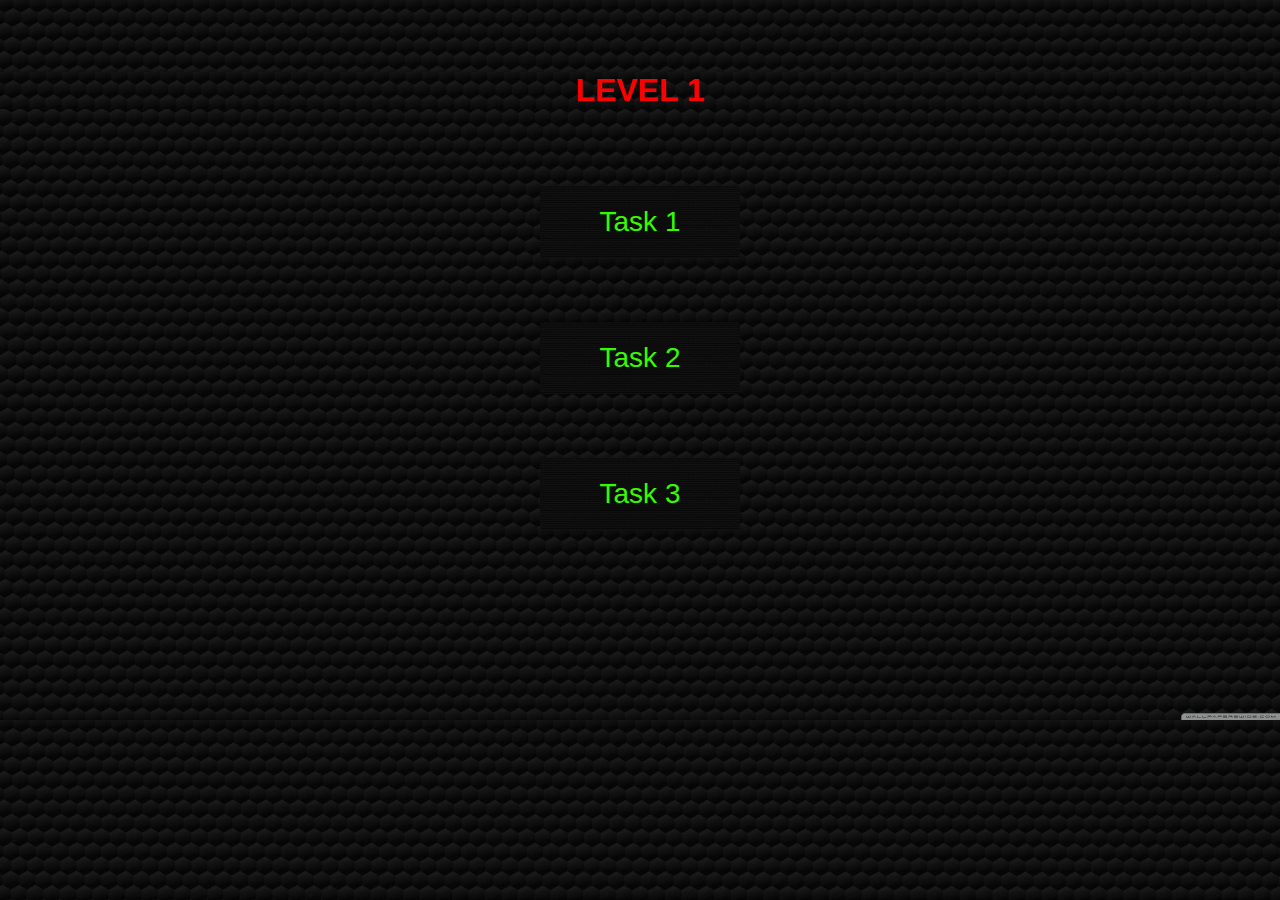
<file: index.html>
<!DOCTYPE html>
<html lang="en">
<head>
    <meta charset="UTF-8">
    <meta name="viewport" content="width=device-width, initial-scale=1.0">
    <title>Internship</title>
    <link rel="stylesheet" href="style.css">
    <link href="Favc.PNG" rel="icon">
</head>
<body>
    <div class="link">
        <br><br><br><br>
        <h1>LEVEL 1</h1>
        <br><br><br><br>
        <button class="button" style="vertical-align:middle"><span><a href="Level1/Task1/LandingPage/index.html">Task 1</a></span></button>
        <br><br><br><br>
        <button class="button" style="vertical-align:middle"><span><a href="Level1/Task2/Port-Folio/index.html">Task 2</a></span></button>
        <br><br><br><br>
        <button class="button" style="vertical-align:middle"><span><a href="Level1/Task3/Simple Calculator/index.html">Task 3</a></span></button>
    </div>
        
</body>
</html>
</file>
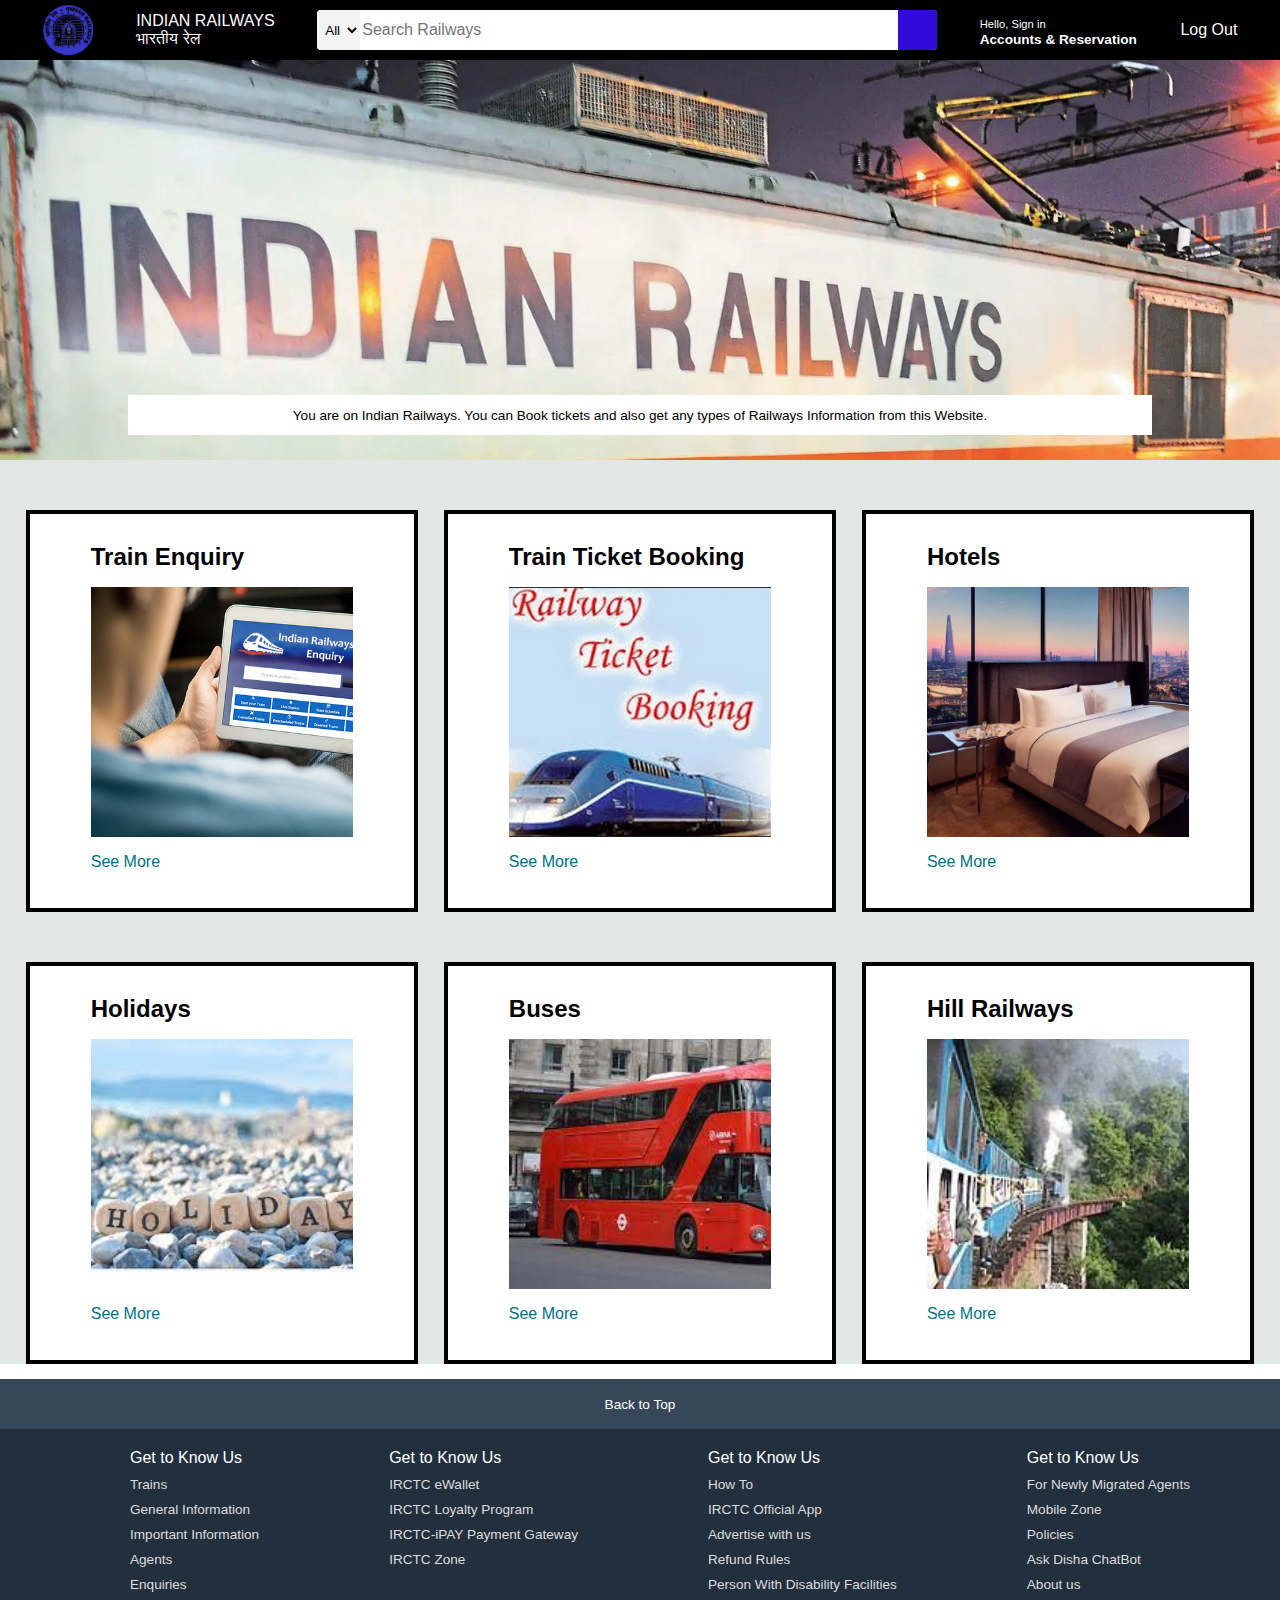
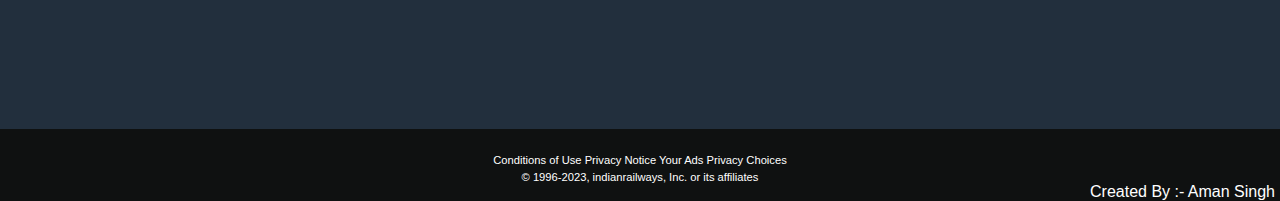
<file: Level1/Task1/LandingPage/index.html>
<!DOCTYPE html>
<html lang="en">
<head>
    <meta charset="UTF-8">
    <meta name="viewport" content="width=device-width, initial-scale=1.0">
    <title>Landing Page</title>
    <link rel="stylesheet" href="https://cdnjs.cloudflare.com/ajax/libs/font-awesome/6.4.2/css/all.min.css"
        integrity="sha512-z3gLpd7yknf1YoNbCzqRKc4qyor8gaKU1qmn+CShxbuBusANI9QpRohGBreCFkKxLhei6S9CQXFEbbKuqLg0DA=="
        crossorigin="anonymous" referrerpolicy="no-referrer" />
    <link rel="stylesheet" href="style.css">
    <link href="images/logo-removebg-preview.png" rel="icon">
</head>
<body>
    <header>
        <div class="navbar">
            <div class="nav-logo border">
                <div class="logo"></div>
            </div>
            <div class="nav-address border">
                <p class="add-first">INDIAN RAILWAYS</p>
                <p class="add-sec">भारतीय रेल</p>
            </div>
            <div class="nav-search">
                <select class="search-select">
                    <option>All</option>;
                </select>
                <input placeholder="Search Railways" class="search-input">
                <div class="search-icon">
                    <i class="fa-solid fa-magnifying-glass"></i>
                </div>
            </div>
            <div class="nav-singin border">
                <p><span>Hello, Sign in</span></p>
                <p class="nav-second">Accounts & Reservation</p>
            </div>
            <div class="nav-singin border">
                <i class="fa-solid fa-arrow-right-from-bracket"></i>
                Log Out
            </div>
        </div>
    </header>
    <div class="hero-section">
        <div class="hero-message">
            <p>You are on Indian Railways. You can Book tickets and also get any types of Railways Information from this Website.</p>
        </div>
    </div>

    <div class="banner"></div>
    <div class="link-section">
        <div class="box1 box">
            <div class="box-content">
                <h2>Train Enquiry</h2>
            <div class="box-img" style="background-image: url('images/Railway-Enquiry_600-1.jpg');"></div>
            <a href="https://enquiry.indianrail.gov.in/">See More</a>
            </div>
        </div>
        <div class="box2 box">
            <div class="box-content">
                <h2>Train Ticket Booking</h2>
            <div class="box-img" style="background-image: url('images/ticket.PNG');"></div>
            <a href="https://www.irctc.co.in/nget/train-search">See More</a>
            </div>
        </div>
        <div class="box3 box">
            <div class="box-content">
                <h2>Hotels</h2>
            <div class="box-img" style="background-image: url('images/hotels.jpg');"></div>
            <a href="https://www.hotels.irctc.co.in/">See More</a>
            </div>
        </div>
        <div class="box4 box">
            <div class="box-content">
                <h2>Holidays</h2>
            <div class="box-img" style="background-image: url('images/holidays.jpg');"></div>
            <a href="https://www.irctctourism.com/tourpacakage_search?searchKey=&tagType=&travelType=&category=">See More</a>
            </div>
        </div>
        <div class="box5 box">
            <div class="box-content">
                <h2>Buses</h2>
            <div class="box-img" style="background-image: url('images/bus.jpg');"></div>
            <a href="https://www.bus.irctc.co.in/home">See More</a>
            </div>
        </div>
        <div class="box5 box">
            <div class="box-content">
                <h2>Hill Railways</h2>
            <div class="box-img" style="background-image: url('images/hillrailways.jpg');"></div>
            <a href="https://www.irctctourism.com/gallery/">See More</a>
            </div>
        </div>
    </div>
    <footer>
        <div class="foot-panel1">
            Back to Top
        </div>
        <div class="foot-panel2">
            <ul>
                <p>Get to Know Us</p>
                <a>Trains</a>
                <a>General Information</a>
                <a>Important Information</a>
                <a>Agents</a>
                <a>Enquiries</a>
            </ul>
            <ul>
                <p>Get to Know Us</p>
                <a>IRCTC eWallet</a>
                <a>IRCTC Loyalty Program</a>
                <a>IRCTC-iPAY Payment Gateway</a>
                <a>IRCTC Zone</a>
            </ul>
            <ul>
                <p>Get to Know Us</p>
                <a>How To</a>
                <a>IRCTC Official App</a>
                <a>Advertise with us</a>
                <a>Refund Rules</a>
                <a>Person With Disability Facilities</a>
            </ul>
            <ul>
                <p>Get to Know Us</p>
                <a>For Newly Migrated Agents</a>
                <a>Mobile Zone</a>
                <a>Policies</a>
                <a>Ask Disha ChatBot</a>
                <a>About us</a>
            </ul>
        </div>

        <div class="foot-panel4">
            <div class="pages">
                <a>Conditions of Use</a>
                <a>Privacy Notice</a>
                <a>Your Ads Privacy Choices</a>
            </div>
            <div class="copyright">
                © 1996-2023, indianrailways, Inc. or its affiliates
            </div>
            <div class="created-by">
                Created By :- Aman Singh
            </div>
        </div>
    </footer>
</body>
</html>
</file>
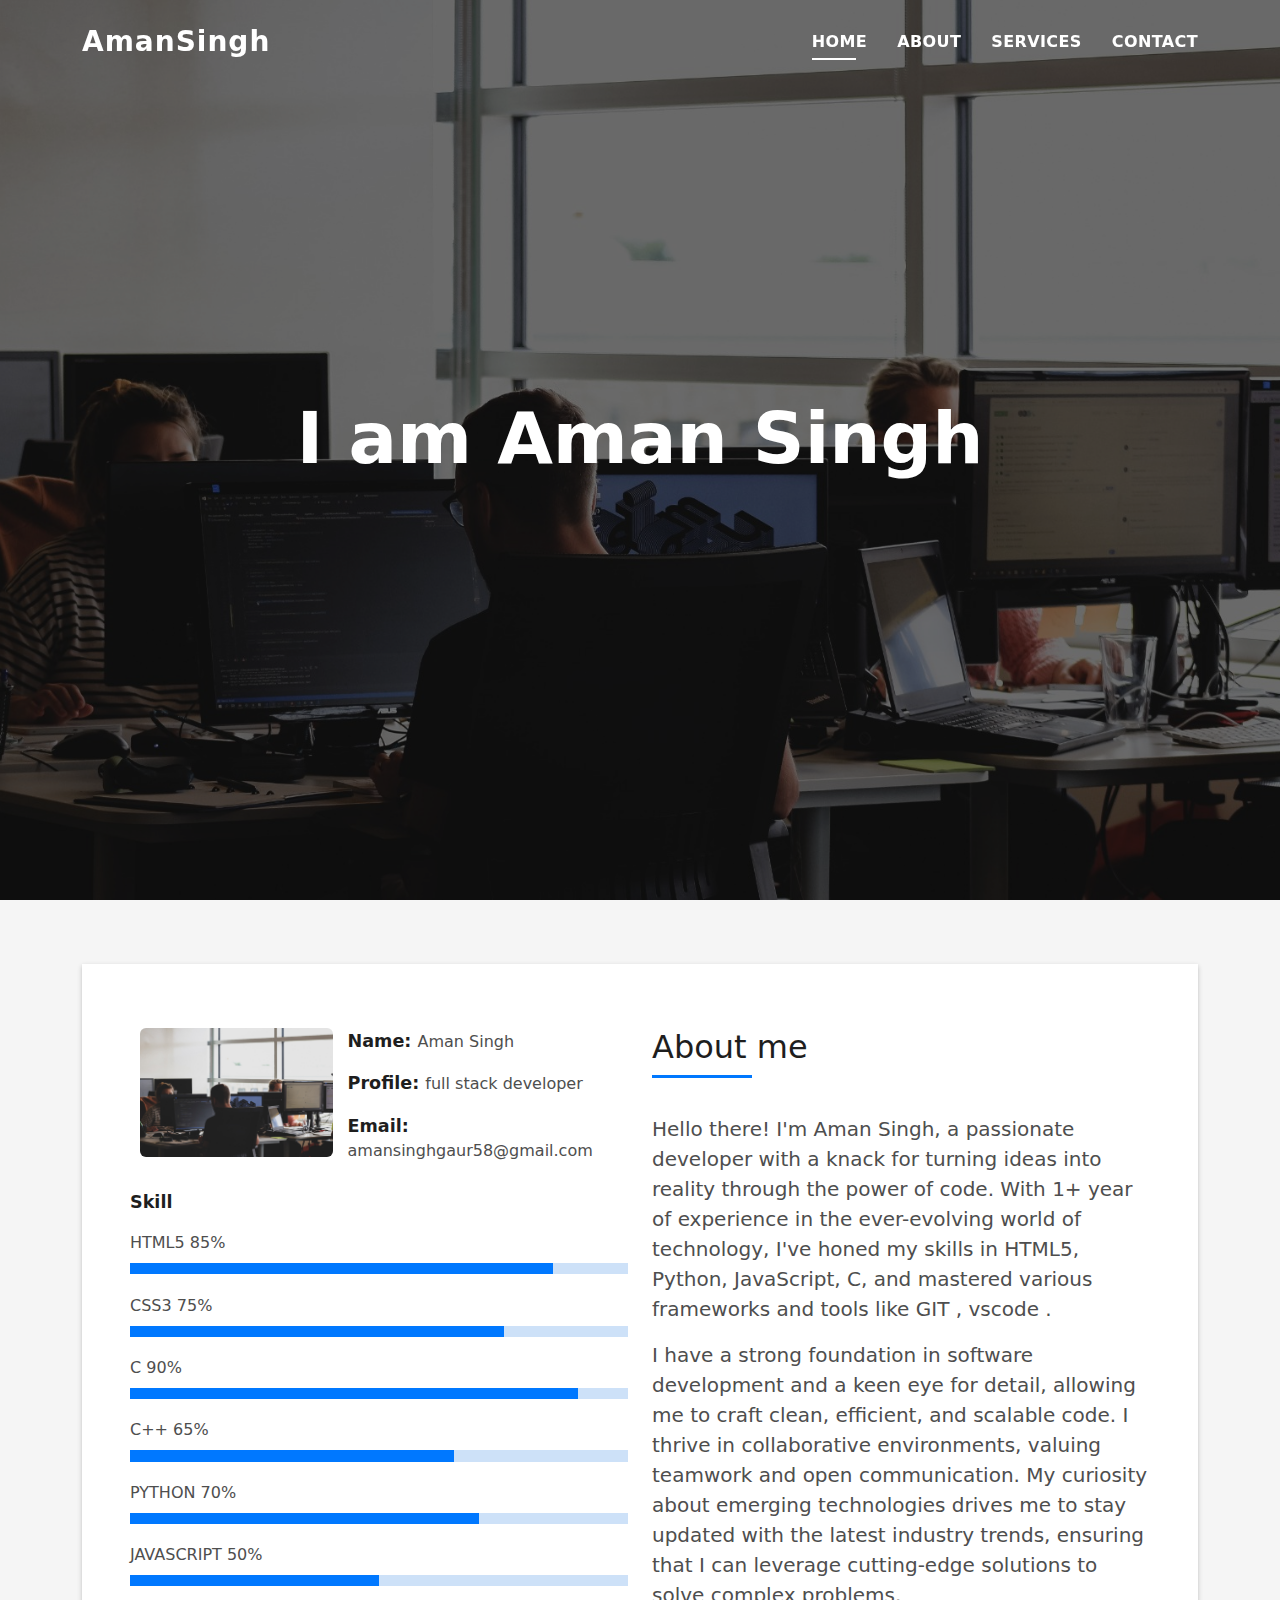
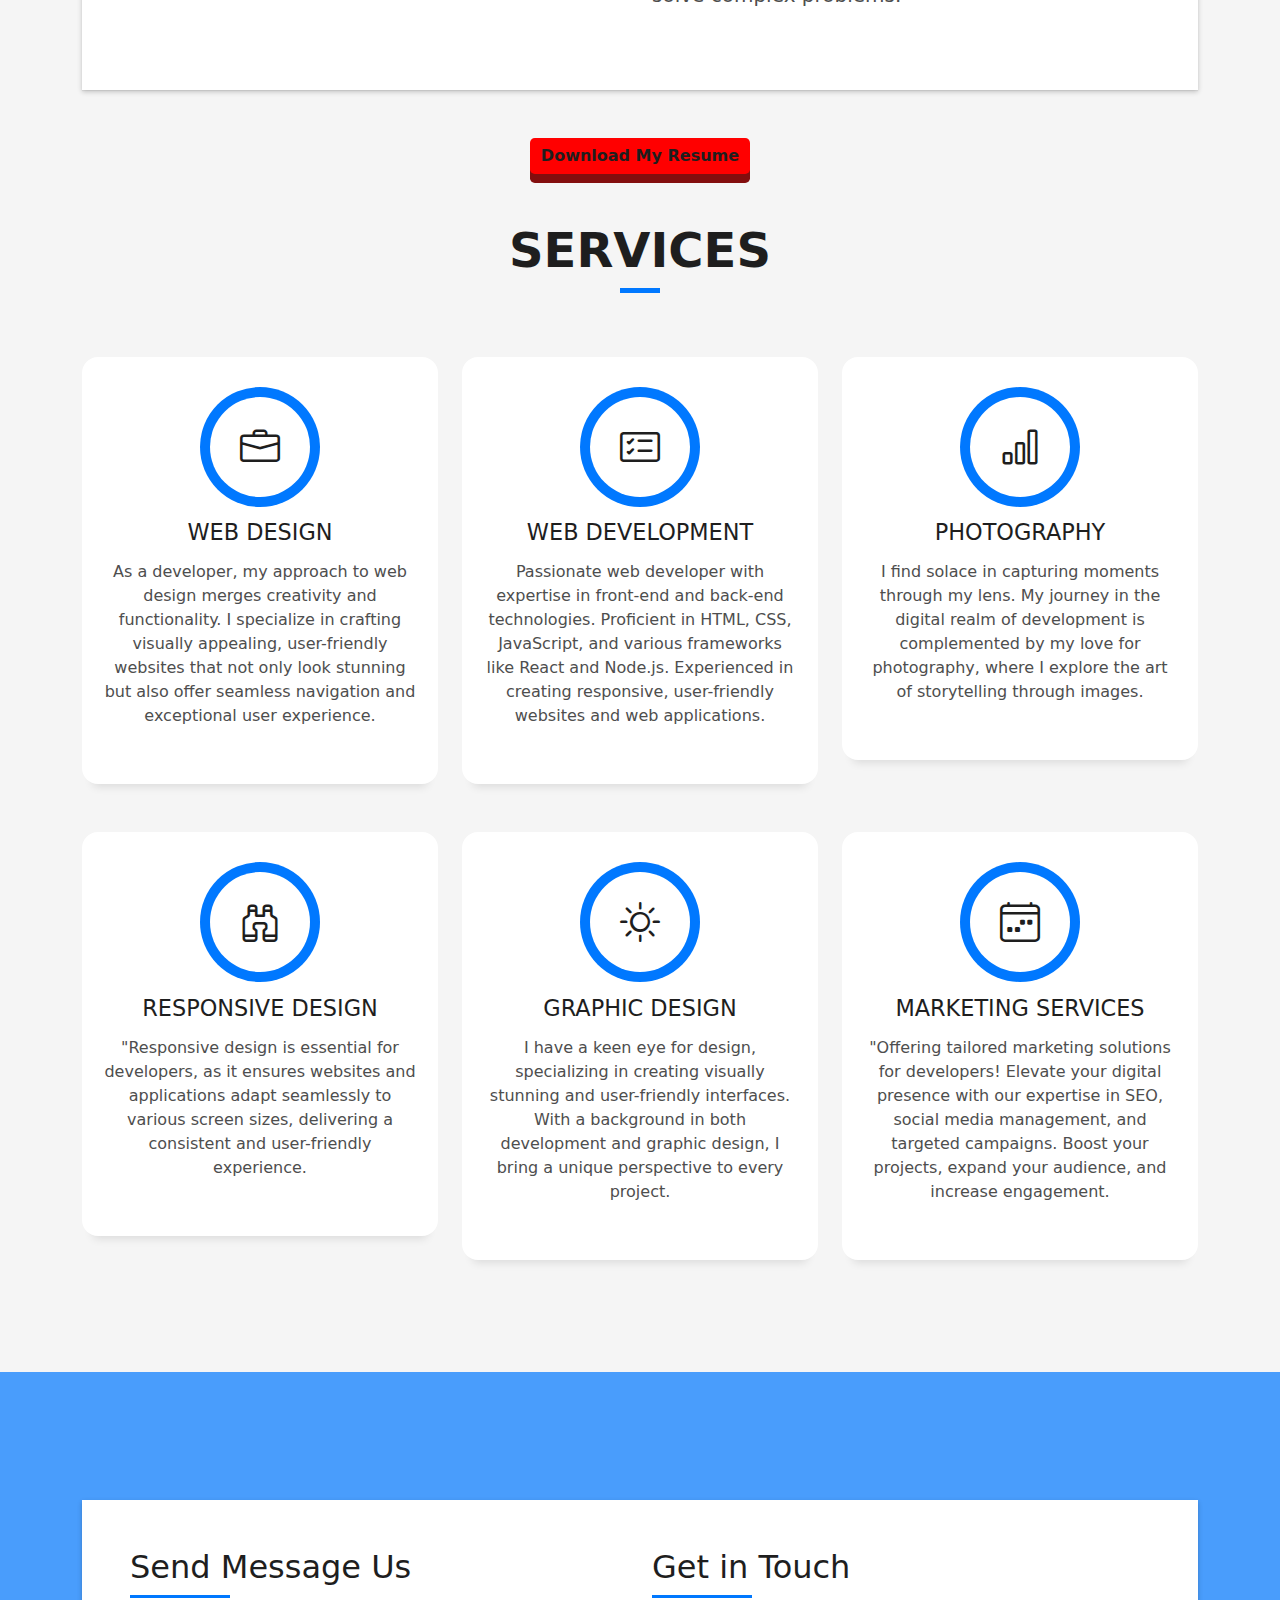
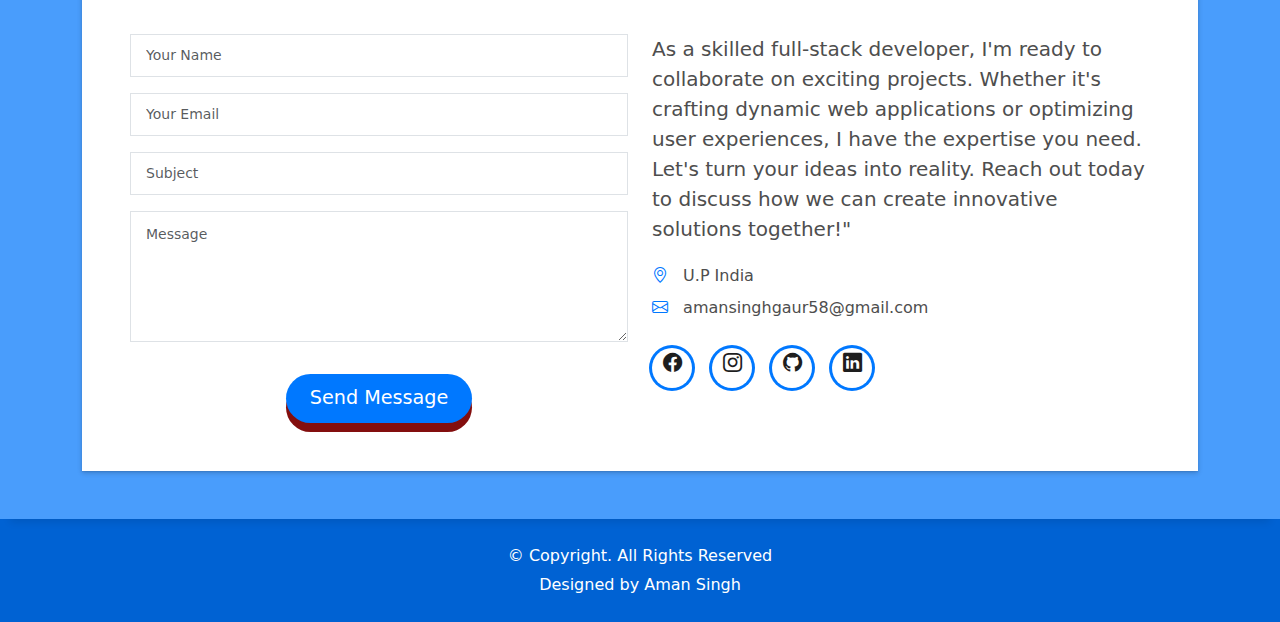
<file: Level1/Task2/Port-Folio/index.html>
<!DOCTYPE html>
<html lang="en">

<head>
  <meta charset="utf-8">
  <meta content="width=device-width, initial-scale=1.0" name="viewport">

  <title>Aman Singh</title>
  <meta content="" name="description">
  <meta content="" name="keywords">

  <!-- Favicons -->
  <link href="assets/img/Favc.PNG" rel="icon">
  <link href="assets/img/Favc.PNG" rel="apple-touch-icon">

  <!-- Vendor CSS Files -->
  <link href="assets/vendor/bootstrap/css/bootstrap.min.css" rel="stylesheet">
  <link href="assets/vendor/bootstrap-icons/bootstrap-icons.css" rel="stylesheet">
  <link href="assets/vendor/glightbox/css/glightbox.min.css" rel="stylesheet">
  <link href="assets/vendor/swiper/swiper-bundle.min.css" rel="stylesheet">
  <link rel="stylesheet" href="https://cdnjs.cloudflare.com/ajax/libs/font-awesome/6.4.2/css/all.min.css"
    integrity="sha512-z3gLpd7yknf1YoNbCzqRKc4qyor8gaKU1qmn+CShxbuBusANI9QpRohGBreCFkKxLhei6S9CQXFEbbKuqLg0DA=="
    crossorigin="anonymous" referrerpolicy="no-referrer" />

  <!-- Template Main CSS File -->
  <link href="assets/css/style.css" rel="stylesheet">
</head>

<body>

  <!-- ======= Header ======= -->
  <header id="header" class="fixed-top">
    <div class="container d-flex align-items-center justify-content-between">

      <h1 class="logo"><a href="index.html">AmanSingh</a></h1>

      <nav id="navbar" class="navbar">
        <ul>
          <li><a class="nav-link scrollto active" href="#hero">Home</a></li>
          <li><a class="nav-link scrollto" href="#about">About</a></li>
          <li><a class="nav-link scrollto" href="#services">Services</a></li>
          <li><a class="nav-link scrollto" href="#contact">Contact</a></li>
        </ul>
        <i class="bi bi-list mobile-nav-toggle"></i>
      </nav><!-- .navbar -->

    </div>
  </header><!-- End Header -->

  <!-- ======= Hero Section ======= -->
  <div id="hero" class="hero route bg-image"
    style="background-image: url(assets/img/WhatsApp\ Image\ 2023-10-23\ at\ 9.20.55\ PM.jpeg)">
    <div class="overlay-itro"></div>
    <div class="hero-content display-table">
      <div class="table-cell">
        <div class="container">
          <!--<p class="display-6 color-d">Hello, world!</p>-->
          <h1 class="hero-title mb-4">I am Aman Singh</h1>
        </div>
      </div>
    </div>
  </div><!-- End Hero Section -->

  <main id="main">

    <!-- ======= About Section ======= -->
    <section id="about" class="about-mf sect-pt4 route">
      <div class="container">
        <div class="row">
          <div class="col-sm-12">
            <div class="box-shadow-full">
              <div class="row">
                <div class="col-md-6">
                  <div class="row">
                    <div class="col-sm-6 col-md-5">
                      <div class="about-img">
                        <img src="assets/img/WhatsApp Image 2023-10-23 at 9.20.55 PM.jpeg"
                          class="img-fluid rounded b-shadow-a" alt="">
                      </div>
                    </div>
                    <div class="col-sm-6 col-md-7">
                      <div class="about-info">
                        <p><span class="title-s">Name: </span> <span>Aman Singh</span></p>
                        <p><span class="title-s">Profile: </span> <span>full stack developer</span></p>
                        <p><span class="title-s">Email: </span> <span>amansinghgaur58@gmail.com</span></p>
                      </div>
                    </div>
                  </div>
                  <div class="skill-mf">
                    <p class="title-s">Skill</p>
                    <span>HTML5</span> <span class="pull-right">85%</span>
                    <div class="progress">
                      <div class="progress-bar" role="progressbar" style="width: 85%;" aria-valuenow="85"
                        aria-valuemin="0" aria-valuemax="100"></div>
                    </div>
                    <span>CSS3</span> <span class="pull-right">75%</span>
                    <div class="progress">
                      <div class="progress-bar" role="progressbar" style="width: 75%" aria-valuenow="75"
                        aria-valuemin="0" aria-valuemax="100"></div>
                    </div>
                    <span>C</span> <span class="pull-right">90%</span>
                    <div class="progress">
                      <div class="progress-bar" role="progressbar" style="width: 90%" aria-valuenow="90"
                        aria-valuemin="0" aria-valuemax="100"></div>
                    </div>
                    <span>C++</span> <span class="pull-right">65%</span>
                    <div class="progress">
                      <div class="progress-bar" role="progressbar" style="width: 65%" aria-valuenow="65"
                        aria-valuemin="0" aria-valuemax="100"></div>
                    </div>
                    <span>PYTHON</span> <span class="pull-right">70%</span>
                    <div class="progress">
                      <div class="progress-bar" role="progressbar" style="width: 70%" aria-valuenow="70"
                        aria-valuemin="0" aria-valuemax="100"></div>
                    </div>
                    <span>JAVASCRIPT</span> <span class="pull-right">50%</span>
                    <div class="progress">
                      <div class="progress-bar" role="progressbar" style="width: 50%" aria-valuenow="50"
                        aria-valuemin="0" aria-valuemax="100"></div>
                    </div>
                  </div>
                </div>
                <div class="col-md-6">
                  <div class="about-me pt-4 pt-md-0">
                    <div class="title-box-2">
                      <h5 class="title-left">
                        About me
                      </h5>
                    </div>
                    <p class="lead">
                      Hello there! I'm Aman Singh, a passionate developer with a knack for turning ideas into reality
                      through the power of code. With 1+ year of experience in the ever-evolving world of technology,
                      I've honed my skills in HTML5, Python, JavaScript, C, and mastered various frameworks and tools
                      like GIT , vscode .
                    </p>
                    <p class="lead">
                      I have a strong foundation in software development and a keen eye for detail, allowing me to craft
                      clean, efficient, and scalable code. I thrive in collaborative environments, valuing teamwork and
                      open communication. My curiosity about emerging technologies drives me to stay updated with the
                      latest industry trends, ensuring that I can leverage cutting-edge solutions to solve complex
                      problems.
                    </p>
                  </div>
                </div>
              </div>
            </div>
          </div>
        </div>
        <center><button class="button"><i class="fa-solid fa-file-pdf fa-bounce"></i><a
              href="assets/img/Aman's Resume.pdf" download><strong> Download My Resume</strong></a></button>
        </center>
      </div>
    </section><!-- End About Section -->

    <!-- ======= Services Section ======= -->
    <section id="services" class="services-mf pt-5 route">
      <div class="container">
        <div class="row">
          <div class="col-sm-12">
            <div class="title-box text-center">
              <h3 class="title-a">
                Services
              </h3>
              <div class="line-mf"></div>
            </div>
          </div>
        </div>
        <div class="row">
          <div class="col-md-4">
            <div class="service-box">
              <div class="service-ico">
                <span class="ico-circle"><i class="bi bi-briefcase"></i></span>
              </div>
              <div class="service-content">
                <h2 class="s-title">Web Design</h2>
                <p class="s-description text-center">
                  As a developer, my approach to web design merges creativity and functionality. I specialize in
                  crafting visually appealing, user-friendly websites that not only look stunning but also offer
                  seamless navigation and exceptional user experience.
                </p>
              </div>
            </div>
          </div>
          <div class="col-md-4">
            <div class="service-box">
              <div class="service-ico">
                <span class="ico-circle"><i class="bi bi-card-checklist"></i></span>
              </div>
              <div class="service-content">
                <h2 class="s-title">Web Development</h2>
                <p class="s-description text-center">
                  Passionate web developer with expertise in front-end and back-end technologies. Proficient in HTML,
                  CSS, JavaScript, and various frameworks like React and Node.js. Experienced in creating responsive,
                  user-friendly websites and web applications.
                </p>
              </div>
            </div>
          </div>
          <div class="col-md-4">
            <div class="service-box">
              <div class="service-ico">
                <span class="ico-circle"><i class="bi bi-bar-chart"></i></span>
              </div>
              <div class="service-content">
                <h2 class="s-title">Photography</h2>
                <p class="s-description text-center">
                  I find solace in capturing moments through my lens. My journey in the digital realm of development is
                  complemented by my love for photography, where I explore the art of storytelling through images.
                </p>
              </div>
            </div>
          </div>
          <div class="col-md-4">
            <div class="service-box">
              <div class="service-ico">
                <span class="ico-circle"><i class="bi bi-binoculars"></i></span>
              </div>
              <div class="service-content">
                <h2 class="s-title">Responsive Design</h2>
                <p class="s-description text-center">
                  "Responsive design is essential for developers, as it ensures websites and applications adapt
                  seamlessly to various screen sizes, delivering a consistent and user-friendly experience.
                </p>
              </div>
            </div>
          </div>
          <div class="col-md-4">
            <div class="service-box">
              <div class="service-ico">
                <span class="ico-circle"><i class="bi bi-brightness-high"></i></span>
              </div>
              <div class="service-content">
                <h2 class="s-title">Graphic Design</h2>
                <p class="s-description text-center">
                  I have a keen eye for design, specializing in creating visually stunning and user-friendly interfaces.
                  With a background in both development and graphic design, I bring a unique perspective to every
                  project.
                </p>
              </div>
            </div>
          </div>
          <div class="col-md-4">
            <div class="service-box">
              <div class="service-ico">
                <span class="ico-circle"><i class="bi bi-calendar4-week"></i></span>
              </div>
              <div class="service-content">
                <h2 class="s-title">Marketing Services</h2>
                <p class="s-description text-center">
                  "Offering tailored marketing solutions for developers! Elevate your digital presence with our
                  expertise in SEO, social media management, and targeted campaigns. Boost your projects, expand your
                  audience, and increase engagement.
                </p>
              </div>
            </div>
          </div>
        </div>
      </div>
    </section><!-- End Services Section -->

    <!-- ======= Contact Section ======= -->
    <section id="contact" class="paralax-mf footer-paralax bg-image sect-mt4 route"
      style="background-image: url(assets/img/overlay-bg.jpg)">
      <div class="overlay-mf"></div>
      <div class="container">
        <div class="row">
          <div class="col-sm-12">
            <div class="contact-mf">
              <div id="contact" class="box-shadow-full">
                <div class="row">
                  <div class="col-md-6">
                    <div class="title-box-2">
                      <h5 class="title-left">
                        Send Message Us
                      </h5>
                    </div>
                    <div>
                      <form action="forms/contact.php" method="post" role="form" class="php-email-form">
                        <div class="row">
                          <div class="col-md-12 mb-3">
                            <div class="form-group">
                              <input type="text" name="name" class="form-control" id="name" placeholder="Your Name"
                                required>
                            </div>
                          </div>
                          <div class="col-md-12 mb-3">
                            <div class="form-group">
                              <input type="email" class="form-control" name="email" id="email" placeholder="Your Email"
                                required>
                            </div>
                          </div>
                          <div class="col-md-12 mb-3">
                            <div class="form-group">
                              <input type="text" class="form-control" name="subject" id="subject" placeholder="Subject"
                                required>
                            </div>
                          </div>
                          <div class="col-md-12">
                            <div class="form-group">
                              <textarea class="form-control" name="message" rows="5" placeholder="Message"
                                required></textarea>
                            </div>
                          </div>
                          <div class="col-md-12 text-center my-3">
                            <div class="loading">Loading</div>
                            <div class="error-message"></div>
                            <div class="sent-message">Your message has been sent. Thank you!</div>
                          </div>
                          <div class="col-md-12 text-center">
                            <button type="submit" class="button button-a button-big button-rouded">Send Message</button>
                          </div>
                        </div>
                      </form>
                    </div>
                  </div>
                  <div class="col-md-6">
                    <div class="title-box-2 pt-4 pt-md-0">
                      <h5 class="title-left">
                        Get in Touch
                      </h5>
                    </div>
                    <div class="more-info">
                      <p class="lead">
                        As a skilled full-stack developer, I'm ready to collaborate on exciting projects. Whether it's
                        crafting dynamic web applications or optimizing user experiences, I have the expertise you need.
                        Let's turn your ideas into reality. Reach out today to discuss how we can create innovative
                        solutions together!"
                      </p>
                      <ul class="list-ico">
                        <li><span class="bi bi-geo-alt"></span> U.P India</li>
                        <li><span class="bi bi-envelope"></span> amansinghgaur58@gmail.com</li>
                      </ul>
                    </div>
                    <div class="socials">
                      <ul>
                        <li><a href="https://www.facebook.com/profile.php?id=100060660971051&mibextid=ZbWKwL"><span
                              class="ico-circle"><i class="bi bi-facebook"></i></span></a></li>
                        <li><a href="https://instagram.com/amansingh34_?igshid=YTQwZjQ0NmI0OA=="><span
                              class="ico-circle"><i class="bi bi-instagram"></i></span></a></li>
                        <li><a href="https://github.com/Aman5680"><span class="ico-circle"><i
                                class="bi bi-github"></i></span></a></li>
                        <li><a href="https://www.linkedin.com/in/aman-singh-82672726b"><span class="ico-circle"><i
                                class="bi bi-linkedin"></i></span></a></li>
                      </ul>
                    </div>
                  </div>
                </div>
              </div>
            </div>
          </div>
        </div>
      </div>
    </section><!-- End Contact Section -->

  </main><!-- End #main -->

  <!-- ======= Footer ======= -->
  <footer>
    <div class="container">
      <div class="row">
        <div class="col-sm-12">
          <div class="copyright-box">
            <p class="copyright">&copy; Copyright. All Rights Reserved</p>
            <div class="credits">
              Designed by <a href="https://bootstrapmade.com/">Aman Singh</a>
            </div>
          </div>
        </div>
      </div>
    </div>
  </footer><!-- End  Footer -->

  <div id="preloader"></div>
  <a href="#" class="back-to-top d-flex align-items-center justify-content-center"><i
      class="bi bi-arrow-up-short"></i></a>

  <!-- Vendor JS Files -->
  <script src="assets/vendor/purecounter/purecounter_vanilla.js"></script>
  <script src="assets/vendor/bootstrap/js/bootstrap.bundle.min.js"></script>
  <script src="assets/vendor/glightbox/js/glightbox.min.js"></script>
  <script src="assets/vendor/swiper/swiper-bundle.min.js"></script>
  <script src="assets/vendor/typed.js/typed.umd.js"></script>
  <script src="assets/vendor/php-email-form/validate.js"></script>

  <!-- Template Main JS File -->
  <script src="assets/js/main.js"></script>

</body>

</html>
</file>
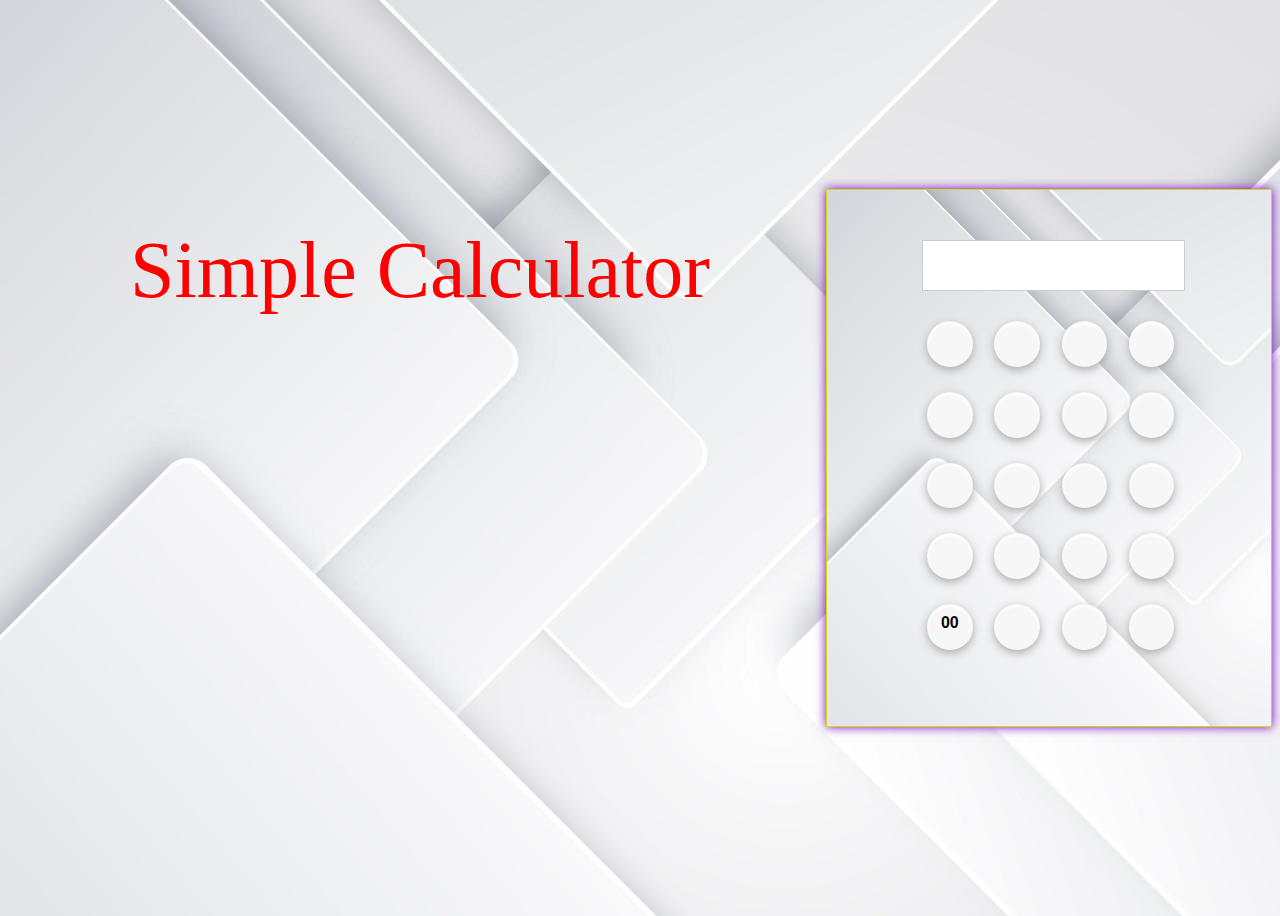
<file: Level1/Task3/Simple Calculator/index.html>
<!DOCTYPE html>
<html lang="en">
<head>
    <meta charset="UTF-8">
    <meta name="viewport" content="width=device-width, initial-scale=1.0">
    <title>Simple Calculator</title>
    <link rel="stylesheet" href="styles.css">
    <link rel="stylesheet" href="https://cdnjs.cloudflare.com/ajax/libs/font-awesome/6.4.2/css/all.min.css" integrity="sha512-z3gLpd7yknf1YoNbCzqRKc4qyor8gaKU1qmn+CShxbuBusANI9QpRohGBreCFkKxLhei6S9CQXFEbbKuqLg0DA==" crossorigin="anonymous" referrerpolicy="no-referrer" />
    <link rel="shortcut icon" href="images/favicon2.png">
</head>
<body>
    <div class="centered">
        &nbsp;&nbsp;&nbsp;&nbsp;&nbsp;&nbsp;&nbsp;&nbsp;&nbsp;
        Simple Calculator
        <i class="fa-regular fa-hand-point-right fa-beat"></i>
    </div>
    <div class="calculator">
        <input type="text" id="display" readonly>
        <ul class="nav">
            <a href="#" onclick="appendCharacter('1')">
                <i class="fa-solid fa-1"></i>
            </a>
            <a href="#"onclick="appendCharacter('2')">
               <i class="fa-solid fa-2"></i>
            </a>
            <a href="#"onclick="appendCharacter('3')">
                <i class="fa-solid fa-3"></i>
            </a>
            <a href="#"onclick="deleteRightmost()">
                <i class="fa-solid fa-arrow-left"></i>
            </a>
            <a href="#" onclick="appendCharacter('4')">
                <i class="fa-solid fa-4"></i>
            </a>
            <a href="#"onclick="appendCharacter('5')">
               <i class="fa-solid fa-5"></i>
            </a>
            <a href="#"onclick="appendCharacter('6')">
                <i class="fa-solid fa-6"></i>
            </a>
            <a href="#" onclick="performOperation('+')">
                <i class="fa-solid fa-plus"></i>
            </a>
            <a href="#"onclick="appendCharacter('7')">
               <i class="fa-solid fa-7"></i>
            </a>
            <a href="#"onclick="appendCharacter('8')">
                <i class="fa-solid fa-8"></i>
            </a>
            <a href="#" onclick="performOperation('9')">
                <i class="fa-solid fa-9"></i>
            </a>
            <a href="#"onclick="performOperation('-')">
                <i class="fa-solid fa-minus"></i>
            </a>
            <a href="#"onclick="appendCharacter('.')">
                <p><i class="fa-solid fa-circle fa-2xs"></i></p>
            </a>
            <a href="#"onclick="appendCharacter('0')">
                <i class="fa-solid fa-0"></i>
            </a>
            <a href="#"onclick="performOperation('/')">
                <i class="fa-solid fa-divide"></i>
            </a>
            <a href="#"onclick="performOperation('*')">
                <i class="fa-solid fa-xmark"></i>
            </a>
            <a href="#"onclick="appendCharacter('00')">
                <b>00</b>
            </a>
            <a href="#"onclick="clearDisplay()">
                <i class="fa-solid fa-c"></i>
            </a>
            <a href="#"onclick="compute()">
                <i class="fa-solid fa-equals"></i>
            </a>
            <a href="#"onclick="applyPercentage()">
                <i class="fa-solid fa-percent"></i>
            </a>
        </ul>
    </div>
    <script src="scripts.js"></script>
</body>
</html>
</file>
<file: style.css>
* {
    margin: 0;
    font-family: Arial, Helvetica, sans-serif;
    border: border-box;
    /* background-color: black; */
    background-image: url(bg1.png);
    background-size: cover;
}

.link {
    text-align: center;
    color: red;
}

.link a {
    text-decoration: none;
    color: rgb(53, 250, 4);
    background-color: #f4511e;
}

.button {
    display: inline-block;
    border-radius: 4px;
    background-color: #f4511e;
    border: none;
    color: #FFFFFF;
    text-align: center;
    font-size: 28px;
    padding: 20px;
    width: 200px;
    transition: all 0.5s;
    cursor: pointer;
    margin: 5px;
  }
  
  .button span {
    cursor: pointer;
    display: inline-block;
    position: relative;
    background-color: #f4511e;
    transition: 0.5s;
  }
  
  .button span:after {
    content: '\00bb';
    position: absolute;
    opacity: 0;
    top: 0;
    right: -20px;
    transition: 0.5s;
  }
  
  .button:hover span {
    padding-right: 25px;
  }
  
  .button:hover span:after {
    opacity: 1;
    right: 0;
  }
</file>
<file: Level1/Task1/LandingPage/style.css>
* {
    margin: 0;
    font-family: Arial, Helvetica, sans-serif;
    border: border-box;
}

.navbar {
    height: 60px;
    background-color: black;
    color: white;
    display: flex;
    align-items: center;
    justify-content: space-evenly;
}

.nav-logo {
    height: 50px;
    width: 50px;
}

.logo {
    /* background-image: url("images/logo.png"); */
    background-image: url(images/logo-removebg-preview.png);
    background-size: cover;
    height: 50px;
    width: 100%;
}

.border {
    border: 1.5px solid transparent;
}

.border:hover {
    border: 1.5px solid white;
}

/* hero section  */
.hero-section {
    background-image: url("images/Indian-Railways.jpg");
    height: 400px;
    background-size: cover;
    display: flex;
    justify-content: center;
    align-items: flex-end;
}

.hero-message {
    background-color: white;
    color: black;
    height: 40px;
    display: flex;
    align-items: center;
    justify-content: center;
    font-size: 0.85rem;
    /* bottom: 25px;
    position: relative; */
    width: 80%;
    margin-bottom: 25px;
}

/* box 3 */
.nav-search {
    display: flex;
    justify-content: space-evenly;
    background-color: pink;
    width: 620px;
    height: 40px;
    border-radius: 4px;
    text-decoration: none;
}

.search-select {
    background-color: #f3f3f3;
    width: 50px;
    text-align: center;
    border-top-left-radius: 4px;
    border-bottom-left-radius: 4px;
    border: none;
}

.search-input {
    width: 100%;
    font-size: 1rem;
    border: none;
}

.search-icon {
    width: 45px;
    display: flex;
    justify-content: center;
    align-items: center;
    font-size: 1.2rem;
    background-color: #310bda;
    border-top-right-radius: 4px;
    border-bottom-right-radius: 4px;
    color: rgba(0, 0, 0, 0.514);
}

.nav-search:hover {
    border: 2px solid rgb(0, 238, 255);
}

/* box 4 */
span {
    font-size: 0.7rem;
}

.nav-second {
    font-size: 0.85rem;
    font-weight: 700;
}

/* link section */
.link-section {
    display: flex;
    flex-wrap: wrap;
    justify-content: space-evenly;
    background-color: #e2e7e6;
}
.box {
    border: 4px solid black;
    height: 350px;
    width: 23%;
    background-color: white;
    padding: 29px 45px 15px;
    margin-top: 50px;
    box-shadow: black;
}

/* box image  */
.box-img {
    height: 250px;
    background-size: cover;
    margin-top: 1rem;
    margin-bottom: 1rem;
}

.box-content {
    margin-left: 1rem;
    margin-right: 1rem;
}

.box-content a {
    color: #007185;
    text-decoration: none;
}

/* footer  */
footer {
    margin-top: 15px;
}

.foot-panel1 {
    background-color: #37475a;
    color: white;
    height: 50px;
    display: flex;
    justify-content: center;
    align-items: center;
    font-size: 0.85rem;
}

.foot-panel2 {
    background-color: #222f3d;
    color: white;
    height: 300px;
    display: flex;
    justify-content: space-evenly;
}

ul {
    margin-top: 20px;
}

ul a {
    display: block;
    font-size: 0.85rem;
    margin-top: 10px;
    color: #dddddd;
}

.foot-panel3 {
    background-color: #222f3d;
    color: white;
    border-top: 0.5px solid white;
    height: 70px;
    display: flex;
    justify-content: center;
    align-items: center;
}

.foot-panel4 {
    background-color: #0F1111;
    color: white;
    /* display: flex;
    justify-content: center;
    align-items: center; */
    height: 100%;
    font-size: 0.7rem;
    text-align: center;
}

.pages {
    padding-top: 25px;
}

.copyright {
    padding-top: 5px;
}

/* created by  */
.created-by {
    font-size: 1rem;
    text-align: right;
    padding-right: 5px;
}
</file>
<file: Level1/Task2/Port-Folio/assets/css/style.css>
body {
  background-color: #f5f5f5;
  color: #4e4e4e;
}

h1,
h2,
h3,
h4,
h5,
h6 {
  color: #1e1e1e;
}

a {
  color: #1e1e1e;
  text-decoration: none;
  transition: all 0.5s ease-in-out;
}

a:hover {
  color: #0078ff;
  text-decoration: none;
  transition: all 0.5s ease-in-out;
}

.p-r {
  position: relative;
}

.color-a {
  text-decoration: none;
  color: #0078ff;
}

.color-d {
  color: #f5f5f5;
}

.color-text-a {
  text-decoration: none;
  color: #4e4e4e;
}

.box-shadow,
.card-blog,
.work-box,
.service-box,
.paralax-mf {
  box-shadow: 0 13px 8px -10px rgba(0, 0, 0, 0.1);
}

.box-shadow-a,
.button:hover {
  text-decoration: none;
  box-shadow: 0 0 0 4px #cde1f8;
}

.display-5 {
  font-size: 2.5rem;
  font-weight: 300;
  line-height: 1.1;
}

.display-6 {
  font-size: 2rem;
  font-weight: 300;
  line-height: 1.1;
}

.avatar {
  width: 32px;
  height: 32px;
  margin-right: 4px;
  overflow: hidden;
}

.bg-image {
  background-repeat: no-repeat;
  background-attachment: fixed;
  background-size: cover;
  background-position: center center;
}

@media (max-width: 1024px) {
  .bg-image {
    background-attachment: scroll;
  }
}

.overlay-mf {
  background-color: #0078ff;
}

.overlay-mf {
  position: absolute;
  top: 0;
  left: 0px;
  padding: 0;
  height: 100%;
  width: 100%;
  opacity: 0.7;
}

.paralax-mf {
  position: relative;
  padding: 8rem 0;
}

.display-table {
  width: 100%;
  height: 100%;
  display: table;
}

.table-cell {
  display: table-cell;
  vertical-align: middle;
}

.button {
  display: inline-block;
  padding: 15px 25px;
  font-size: 24px;
  cursor: pointer;
  text-align: center;
  text-decoration: none;
  outline: none;
  color: #fff;
  background-color: red;
  border: none;
  border-radius: 15px;
  box-shadow: 0 9px #830e0e;
}

.button:hover {background-color: red}

.button:active {
  background-color: red;
  box-shadow: 0 5px #830e0e;
  transform: translateY(4px);
}

/*--/ Sections /--*/
.sect-4 {
  padding: 4rem 0;
}

.sect-pt4 {
  padding-top: 4rem;
}

.sect-mt4 {
  margin-top: 4rem;
}

/*--/ Title s /--*/
.title-s {
  font-weight: 600;
  color: #1e1e1e;
  font-size: 1.1rem;
}

/*--/ Title A /--*/
.title-box {
  margin-bottom: 4rem;
}

.title-a {
  text-decoration: none;
  font-size: 3rem;
  font-weight: bold;
  text-transform: uppercase;
}

.subtitle-a {
  text-decoration: none;
  color: #4e4e4e;
}

.line-mf {
  width: 40px;
  height: 5px;
  background-color: #0078ff;
  margin: 0 auto;
}

/*--/ Title Left /--*/
.title-box-2 {
  margin-bottom: 3rem;
}

.title-left {
  font-size: 2rem;
  position: relative;
}

.title-left:before {
  content: "";
  position: absolute;
  height: 3px;
  background-color: #0078ff;
  width: 100px;
  bottom: -12px;
}

/*------/ Box /------*/
.box-pl2 {
  padding-left: 2rem;
}

.box-shadow-full {
  padding: 3rem 1.25rem;
  position: relative;
  background-color: #fff;
  margin-bottom: 3rem;
  z-index: 2;
  box-shadow: 0 1px 1px 0 rgba(0, 0, 0, 0.06), 0 2px 5px 0 rgba(0, 0, 0, 0.2);
}

@media (min-width: 768px) {
  .box-shadow-full {
    padding: 3rem;
  }
}

/*------/ Socials /------*/
.socials {
  padding: 1.5rem 0;
}

.socials ul li {
  display: inline-block;
}

.socials .ico-circle {
  height: 40px;
  width: 40px;
  font-size: 1.2rem;
  border-radius: 50%;
  line-height: 1.6;
  margin: 0 15px 0 0;
  box-shadow: 0 0 0 3px #0078ff;
  transition: all 500ms ease;
}

.socials .ico-circle:hover {
  background-color: #0078ff;
  color: #fff;
  box-shadow: 0 0 0 3px #cde1f8;
  transition: all 500ms ease;
}

/*------/ Ul resect /------*/
.ul-resect,
.widget-tags ul,
.widget-sidebar .list-sidebar,
.box-comments .list-comments,
.blog-wrapper .post-meta ul,
.list-ico,
.socials ul {
  list-style: none;
  padding-left: 0;
  margin-bottom: 0;
}

.list-ico {
  line-height: 2;
}

.list-ico span {
  color: #0078ff;
  margin-right: 10px;
}

/*------/ Ico Circle /------*/
.ico-circle {
  height: 100px;
  width: 100px;
  font-size: 2rem;
  border-radius: 50%;
  line-height: 1.55;
  margin: 0 auto;
  text-align: center;
  box-shadow: 0 0 0 10px #0078ff;
  display: block;
}

/*------/ Owl Carousel /------*/
.owl-theme .owl-dots {
  text-align: center;
  margin-top: 18px;
}

.owl-theme .owl-dots .owl-dot {
  display: inline-block;
}

.owl-theme .owl-dots .owl-dot span {
  width: 18px;
  height: 7px;
  margin: 5px 5px;
  background: #cde1f8;
  border: 0px solid #cde1f8;
  display: block;
  transition: all 0.6s ease-in-out;
  cursor: pointer;
}

.owl-theme .owl-dots .owl-dot:hover span {
  background-color: #cde1f8;
}

.owl-theme .owl-dots .owl-dot.active span {
  background-color: #1B1B1B;
  width: 25px;
}

/*--/ Scrolltop s /--*/
.scrolltop-mf {
  position: relative;
  display: none;
}

.scrolltop-mf span {
  z-index: 999;
  position: fixed;
  width: 42px;
  height: 42px;
  background-color: #0078ff;
  opacity: 0.7;
  font-size: 1.6rem;
  line-height: 1.5;
  text-align: center;
  color: #fff;
  top: auto;
  left: auto;
  right: 30px;
  bottom: 50px;
  cursor: pointer;
  border-radius: 50%;
}

/*--------------------------------------------------------------
# Back to top button
--------------------------------------------------------------*/
.back-to-top {
  position: fixed;
  visibility: hidden;
  opacity: 0;
  right: 15px;
  bottom: 15px;
  z-index: 996;
  background: #0078ff;
  width: 40px;
  height: 40px;
  border-radius: 50px;
  transition: all 0.4s;
}

.back-to-top i {
  font-size: 28px;
  color: #fff;
  line-height: 0;
}

.back-to-top:hover {
  background: #298eff;
  color: #fff;
}

.back-to-top.active {
  visibility: visible;
  opacity: 1;
}

/*------/ Prelaoder /------*/
#preloader {
  position: fixed;
  top: 0;
  left: 0;
  right: 0;
  bottom: 0;
  z-index: 9999;
  overflow: hidden;
  background: #fff;
}

#preloader:before {
  content: "";
  position: fixed;
  top: calc(50% - 30px);
  left: calc(50% - 30px);
  border: 6px solid #f2f2f2;
  border-top: 6px solid #0078ff;
  border-radius: 50%;
  width: 60px;
  height: 60px;
  animation: animate-preloader 1s linear infinite;
}

@keyframes animate-preloader {
  0% {
    transform: rotate(0deg);
  }

  100% {
    transform: rotate(360deg);
  }
}

/*------/ Button /------*/
.button {
  display: inline-block;
  padding: 0.3rem 0.6rem;
  text-align: center;
  vertical-align: middle;
  -webkit-user-select: none;
  -moz-user-select: none;
  user-select: none;
  font-size: 1rem;
  border-radius: 0.3rem;
  border: 1px solid transparent;
  transition: all 500ms ease;
  cursor: pointer;
}

.button:focus {
  outline: 0;
}

.button:hover {
  background-color: #0062d3;
  color: #fff;
  transition: all 500ms ease;
}

.button-a {
  text-decoration: none;
  background-color: #0078ff;
  color: #fff;
  border-color: #cde1f8;
}

.button-big {
  padding: 0.9rem 2.3rem;
  font-size: 1.2rem;
}

.button-rouded {
  border-radius: 5rem;
}

.btn-lg {
  padding: 0.5rem 1rem;
  font-size: 1.25rem;
  line-height: 1.5;
  border-radius: 0.3rem;
}

/*--------------------------------------------------------------
# Header
--------------------------------------------------------------*/
#header {
  transition: all 0.5s;
  z-index: 997;
  padding: 20px 0;
}

#header .logo {
  font-size: 28px;
  margin: 0;
  padding: 0;
  font-weight: 600;
  letter-spacing: 1px;
}

#header .logo a {
  color: #fff;
}

#header .logo img {
  max-height: 40px;
}

#header.header-scrolled {
  background: rgba(0, 0, 0, 0.9);
  padding: 12px 0;
}

/*--------------------------------------------------------------
# Navigation Menu
--------------------------------------------------------------*/
/**
* Desktop Navigation 
*/
.navbar {
  padding: 0;
}

.navbar ul {
  margin: 0;
  padding: 0;
  display: flex;
  list-style: none;
  align-items: center;
}

.navbar li {
  position: relative;
}

.navbar>ul>li {
  white-space: nowrap;
  padding: 10px 0 10px 30px;
}

.navbar a,
.navbar a:focus {
  display: flex;
  align-items: center;
  justify-content: space-between;
  color: #fff;
  font-size: 16px;
  font-weight: 600;
  padding: 0;
  white-space: nowrap;
  transition: 0.3s;
  letter-spacing: 0.4px;
  position: relative;
  text-transform: uppercase;
}

.navbar a i,
.navbar a:focus i {
  font-size: 12px;
  line-height: 0;
  margin-left: 5px;
}

.navbar>ul>li>a:before {
  content: "";
  position: absolute;
  width: 100%;
  height: 2px;
  bottom: -6px;
  left: 0;
  width: 0;
  background-color: #fff;
  visibility: hidden;
  transition: all 0.3s ease-in-out 0s;
}

.navbar a:hover:before,
.navbar li:hover>a:before,
.navbar .active:before {
  visibility: visible;
  width: 80%;
}

.navbar a:hover,
.navbar .active,
.navbar .active:focus,
.navbar li:hover>a {
  color: #fff;
}

.navbar .dropdown ul {
  display: block;
  position: absolute;
  left: 30px;
  top: calc(100% + 30px);
  margin: 0;
  padding: 10px 0;
  z-index: 99;
  opacity: 0;
  visibility: hidden;
  background: #fff;
  box-shadow: 0px 0px 30px rgba(127, 137, 161, 0.25);
  transition: 0.3s;
}

.navbar .dropdown ul li {
  min-width: 200px;
}

.navbar .dropdown ul a {
  padding: 10px 20px;
  font-size: 14px;
  text-transform: none;
  color: #4e4e4e;
}

.navbar .dropdown ul a i {
  font-size: 12px;
}

.navbar .dropdown ul a:hover,
.navbar .dropdown ul .active:hover,
.navbar .dropdown ul li:hover>a {
  color: #0078ff;
}

.navbar .dropdown:hover>ul {
  opacity: 1;
  top: 100%;
  visibility: visible;
}

.navbar .dropdown .dropdown ul {
  top: 0;
  left: calc(100% - 30px);
  visibility: hidden;
}

.navbar .dropdown .dropdown:hover>ul {
  opacity: 1;
  top: 0;
  left: 100%;
  visibility: visible;
}

@media (max-width: 1366px) {
  .navbar .dropdown .dropdown ul {
    left: -90%;
  }

  .navbar .dropdown .dropdown:hover>ul {
    left: -100%;
  }
}

/**
* Mobile Navigation 
*/
.mobile-nav-toggle {
  color: #fff;
  font-size: 28px;
  cursor: pointer;
  display: none;
  line-height: 0;
  transition: 0.5s;
}

@media (max-width: 991px) {
  .mobile-nav-toggle {
    display: block;
  }

  .navbar ul {
    display: none;
  }
}

.navbar-mobile {
  position: fixed;
  overflow: hidden;
  top: 0;
  right: 0;
  left: 0;
  bottom: 0;
  background: rgba(78, 78, 78, 0.9);
  transition: 0.3s;
  z-index: 999;
}

.navbar-mobile .mobile-nav-toggle {
  position: absolute;
  top: 15px;
  right: 15px;
}

.navbar-mobile ul {
  display: block;
  position: absolute;
  top: 55px;
  right: 15px;
  bottom: 15px;
  left: 15px;
  padding: 10px 0;
  background-color: #fff;
  overflow-y: auto;
  transition: 0.3s;
}

.navbar-mobile>ul>li {
  padding: 0;
}

.navbar-mobile a:hover:before,
.navbar-mobile li:hover>a:before,
.navbar-mobile .active:before {
  visibility: hidden;
}

.navbar-mobile a,
.navbar-mobile a:focus {
  padding: 10px 20px;
  font-size: 15px;
  color: #4e4e4e;
}

.navbar-mobile a:hover,
.navbar-mobile .active,
.navbar-mobile li:hover>a {
  color: #0078ff;
}

.navbar-mobile .getstarted,
.navbar-mobile .getstarted:focus {
  margin: 15px;
}

.navbar-mobile .dropdown ul {
  position: static;
  display: none;
  margin: 10px 20px;
  padding: 10px 0;
  z-index: 99;
  opacity: 1;
  visibility: visible;
  background: #fff;
  box-shadow: 0px 0px 30px rgba(127, 137, 161, 0.25);
}

.navbar-mobile .dropdown ul li {
  min-width: 200px;
}

.navbar-mobile .dropdown ul a {
  padding: 10px 20px;
}

.navbar-mobile .dropdown ul a i {
  font-size: 12px;
}

.navbar-mobile .dropdown ul a:hover,
.navbar-mobile .dropdown ul .active:hover,
.navbar-mobile .dropdown ul li:hover>a {
  color: #0078ff;
}

.navbar-mobile .dropdown>.dropdown-active {
  display: block;
}

/*--------------------------------------------------------------
# Hero Section
--------------------------------------------------------------*/
.hero {
  height: 100vh;
  position: relative;
  color: #fff;
}

.hero .hero-content {
  text-align: center;
  position: absolute;
}

.hero .overlay-itro {
  background-color: rgba(0, 0, 0, 0.6);
  position: absolute;
  top: 0;
  left: 0px;
  padding: 0;
  height: 100%;
  width: 100%;
  opacity: 0.9;
}

.hero .hero-title {
  color: #fff;
  font-weight: 600;
  font-size: 3rem;
}

@media (min-width: 768px) {
  .hero .hero-title {
    font-size: 4.5rem;
  }
}

.hero .hero-subtitle {
  font-size: 1.5rem;
  font-weight: 600;
}

@media (min-width: 768px) {
  .hero .hero-subtitle {
    font-size: 2.5rem;
  }
}

.hero .text-slider-items {
  display: none;
}

.hero-single {
  height: 350px;
}

.hero-single .hero-content {
  margin-top: 30px;
}

.hero-single .hero-title {
  text-transform: uppercase;
  font-size: 3rem;
}

@media (min-width: 768px) {
  .hero-single .hero-title {
    font-size: 3.5rem;
  }
}

.hero-single .breadcrumb {
  background-color: transparent;
  color: #0078ff;
}

.hero-single .breadcrumb .breadcrumb-item:before {
  color: #cde1f8;
}

.hero-single .breadcrumb .breadcrumb-item.active {
  color: #cde1f8;
}

.hero-single .breadcrumb a {
  color: #fff;
}

/*--------------------------------------------------------------
# About
--------------------------------------------------------------*/
.about-mf .box-shadow-full {
  padding-top: 4rem;
  padding-bottom: 4rem;
}

.about-mf .about-img {
  margin-bottom: 2rem;
}

.about-mf .about-img img {
  margin-left: 10px;
}

@media (min-width: 767px) {
  .about-mf .box-pl2 {
    margin-top: 3rem;
    padding-left: 0rem;
  }
}

.skill-mf span {
  color: #4e4e4e;
}

.skill-mf .progress {
  background-color: #cde1f8;
  margin: 0.5rem 0 1.2rem 0;
  border-radius: 0;
  height: 0.7rem;
}

.skill-mf .progress .progress-bar {
  height: 0.7rem;
  background-color: #0078ff;
}

/*--------------------------------------------------------------
# Services
--------------------------------------------------------------*/
.service-box {
  background-color: #fff;
  padding: 2.5rem 1.3rem;
  border-radius: 1rem;
  margin-bottom: 3rem;
  text-align: center;
}

.service-box:hover .ico-circle {
  transition: all 500ms ease;
  color: #fff;
  background-color: #0078ff;
  box-shadow: 0 0 0 10px #cde1f8;
}

.service-box .service-ico {
  margin-bottom: 1rem;
  color: #1e1e1e;
}

.service-box .ico-circle {
  transition: all 500ms ease;
  display: inline-flex;
  align-items: center;
  justify-content: center;
}

.service-box .ico-circle i {
  line-height: 0;
  font-size: 40px;
}

.service-box .s-title {
  font-size: 1.4rem;
  text-transform: uppercase;
  text-align: center;
  padding: 0.4rem 0;
}

.service-box .s-description {
  color: #4e4e4e;
}

/*--------------------------------------------------------------
# Counter
--------------------------------------------------------------*/
.counter-box {
  color: #fff;
  text-align: center;
}

@media (min-width: 577px) {
  .counter-box {
    margin-bottom: 1.8rem;
  }
}

.counter-ico {
  margin-bottom: 1rem;
}

.counter-ico .ico-circle {
  height: 60px;
  width: 60px;
  line-height: 1.5;
  box-shadow: 0 0 0 10px #cde1f8;
}

.counter-num .counter {
  font-size: 2rem;
  margin-bottom: 0;
}

/*--------------------------------------------------------------
# Portfolio
--------------------------------------------------------------*/
.work-box {
  margin-bottom: 3rem;
  -webkit-backface-visibility: hidden;
  backface-visibility: hidden;
  background-color: #fff;
}

.work-box:hover img {
  transform: scale(1.3);
}

.work-img {
  display: block;
  overflow: hidden;
}

.work-img img {
  transition: all 1s;
}

.work-content {
  padding: 2rem 3% 1rem 4%;
}

.work-content .w-more {
  color: #4e4e4e;
  font-size: 0.8rem;
}

.work-content .w-more .w-ctegory {
  color: #0078ff;
}

.work-content .w-like {
  font-size: 2.5rem;
  color: #0078ff;
  float: right;
}

.work-content .w-like a {
  color: #0078ff;
}

.work-content .w-like .num-like {
  font-size: 0.7rem;
}

.w-title {
  font-size: 1.2rem;
}

/*--------------------------------------------------------------
# Portfolio Details
--------------------------------------------------------------*/
.portfolio-details {
  padding-top: 40px;
}

.portfolio-details .portfolio-details-slider img {
  width: 100%;
}

.portfolio-details .portfolio-details-slider .swiper-pagination {
  margin-top: 20px;
  position: relative;
}

.portfolio-details .portfolio-details-slider .swiper-pagination .swiper-pagination-bullet {
  width: 12px;
  height: 12px;
  background-color: #fff;
  opacity: 1;
  border: 1px solid #0078ff;
}

.portfolio-details .portfolio-details-slider .swiper-pagination .swiper-pagination-bullet-active {
  background-color: #0078ff;
}

.portfolio-details .portfolio-info {
  padding: 30px;
  box-shadow: 0px 0 30px rgba(78, 78, 78, 0.08);
}

.portfolio-details .portfolio-info h3 {
  font-size: 22px;
  font-weight: 700;
  margin-bottom: 20px;
  padding-bottom: 20px;
  border-bottom: 1px solid #eee;
}

.portfolio-details .portfolio-info ul {
  list-style: none;
  padding: 0;
  font-size: 15px;
}

.portfolio-details .portfolio-info ul li+li {
  margin-top: 10px;
}

.portfolio-details .portfolio-description {
  padding-top: 30px;
}

.portfolio-details .portfolio-description h2 {
  font-size: 26px;
  font-weight: 700;
  margin-bottom: 20px;
}

.portfolio-details .portfolio-description p {
  padding: 0;
}

/*--------------------------------------------------------------
# Testimonials
--------------------------------------------------------------*/
.testimonial-box {
  color: #fff;
  text-align: center;
}

.testimonial-box .author-test {
  margin-top: 1rem;
}

.testimonial-box .author-test img {
  margin: 0 auto;
}

.testimonial-box .author {
  color: #fff;
  text-transform: uppercase;
  font-weight: 600;
  margin: 1rem 0;
  display: block;
  font-size: 1.4rem;
}

.testimonial-box .comit {
  font-size: 2rem;
  color: #0078ff;
  background-color: #fff;
  width: 52px;
  height: 52px;
  display: block;
  margin: 0 auto;
  border-radius: 50%;
  line-height: 1.6;
}

@media (min-width: 768px) {
  .testimonial-box .description {
    padding: 0 5rem;
  }
}

@media (min-width: 992px) {
  .testimonial-box .description {
    padding: 0 8rem;
  }
}

@media (min-width: 1200px) {
  .testimonial-box .description {
    padding: 0 13rem;
  }
}

.swiper-pagination {
  margin-top: 20px;
  position: relative;
}

.swiper-pagination .swiper-pagination-bullet {
  width: 12px;
  height: 12px;
  background-color: rgba(255, 255, 255, 0.4);
  opacity: 1;
}

.swiper-pagination .swiper-pagination-bullet-active {
  background-color: #fff;
}

/*--------------------------------------------------------------
# Contact
--------------------------------------------------------------*/
.footer-paralax {
  padding: 4rem 0 0 0;
}

.contact-mf {
  margin-top: 4rem;
}

@media (min-width: 767px) {
  .contact-mf .box-pl2 {
    margin-top: 3rem;
    padding-left: 0rem;
  }
}

.php-email-form .error-message {
  display: none;
  color: #fff;
  background: #ed3c0d;
  text-align: center;
  padding: 15px;
  font-weight: 600;
}

.php-email-form .sent-message {
  display: none;
  color: #fff;
  background: #18d26e;
  text-align: center;
  padding: 15px;
  font-weight: 600;
}

.php-email-form .loading {
  display: none;
  background: #fff;
  text-align: center;
  padding: 15px;
}

.php-email-form .loading:before {
  content: "";
  display: inline-block;
  border-radius: 50%;
  width: 24px;
  height: 24px;
  margin: 0 10px -6px 0;
  border: 3px solid #18d26e;
  border-top-color: #eee;
  animation: animate-loading 1s linear infinite;
}

.php-email-form input,
.php-email-form textarea {
  border-radius: 0;
  box-shadow: none;
  font-size: 14px;
}

.php-email-form input:focus,
.php-email-form textarea:focus {
  border-color: #0078ff;
}

.php-email-form input {
  padding: 10px 15px;
}

.php-email-form textarea {
  padding: 12px 15px;
  margin-bottom: 0;
}

.php-email-form button[type=submit] {
  background: #0078ff;
  border: 0;
  padding: 10px 24px;
  color: #fff;
  transition: 0.4s;
}

.php-email-form button[type=submit]:hover {
  background: #3393ff;
}

@keyframes animate-loading {
  0% {
    transform: rotate(0deg);
  }

  100% {
    transform: rotate(360deg);
  }
}

/*--------------------------------------------------------------
# Blog
--------------------------------------------------------------*/
@media (min-width: 767px) {
  .card-blog {
    margin-bottom: 3rem;
  }
}

.card-blog .card-body {
  position: relative;
}

.card-blog .card-category-box {
  position: absolute;
  text-align: center;
  top: -16px;
  left: 15px;
  right: 15px;
  line-height: 25px;
  overflow: hidden;
}

.card-blog .card-category {
  display: inline-block;
  color: #fff;
  padding: 0 15px 5px;
  overflow: hidden;
  background-color: #0078ff;
  border-radius: 4px;
}

.card-blog .card-category .category {
  color: #fff;
  display: inline-block;
  text-transform: uppercase;
  font-size: 0.7rem;
  letter-spacing: 0.1px;
  margin-bottom: 0;
}

.card-blog .card-title {
  font-size: 1.3rem;
  margin-top: 0.6rem;
}

.card-blog .card-description {
  color: #4e4e4e;
}

.card-blog .post-author {
  display: inline-block;
}

.card-blog .post-date {
  color: #4e4e4e;
  display: inline-block;
  float: right;
}

/*--------------------------------------------------------------
# Blog Single
--------------------------------------------------------------*/
.post-box,
.form-comments,
.box-comments,
.widget-sidebar {
  padding: 2rem;
  background-color: #fff;
  margin-bottom: 3rem;
}

@media (min-width: 768px) {

  .post-box,
  .form-comments,
  .box-comments,
  .widget-sidebar {
    padding: 3rem;
  }
}

.blog-wrapper .article-title {
  font-size: 1.5rem;
}

@media (min-width: 768px) {
  .blog-wrapper .article-title {
    font-size: 1.9rem;
  }
}

.blog-wrapper .post-meta {
  margin: 1rem 0;
}

.blog-wrapper .post-meta ul {
  border-left: 4px solid #0078ff;
  margin-top: 1rem;
}

.blog-wrapper .post-meta ul li {
  display: inline-block;
  margin-left: 15px;
}

.blog-wrapper .post-meta ul a {
  color: #0078ff;
}

.blog-wrapper .post-meta ul span {
  color: #1e1e1e;
}

.blog-wrapper .blockquote {
  border-left: 4px solid #0078ff;
  padding: 18px;
  font-style: italic;
}

/*------/ Comments /------*/
.box-comments .list-comments li {
  padding-bottom: 40px;
}

.box-comments .list-comments .comment-avatar {
  display: table-cell;
  vertical-align: top;
}

.box-comments .list-comments .comment-avatar img {
  width: 80px;
  height: 80px;
}

.box-comments .list-comments .comment-author {
  font-size: 1.3rem;
}

@media (min-width: 768px) {
  .box-comments .list-comments .comment-author {
    font-size: 1.5rem;
  }
}

.box-comments .list-comments .comment-details {
  display: table-cell;
  vertical-align: top;
  padding-left: 25px;
}

.box-comments .list-comments a {
  color: #0078ff;
}

.box-comments .list-comments span {
  color: #1e1e1e;
  font-style: italic;
}

.box-comments .comment-children {
  margin-left: 40px;
}

/*------/ Sidebar /------*/
.widget-sidebar .sidebar-title {
  font-size: 1.6rem;
  font-weight: 600;
  border-left: 5px solid #0078ff;
  padding-left: 15px;
  text-transform: uppercase;
  margin-bottom: 1.5rem;
}

.widget-sidebar .list-sidebar li {
  position: relative;
  padding: 6px 0 6px 24px;
}

.widget-sidebar .list-sidebar li:before {
  position: absolute;
  content: "";
  width: 10px;
  height: 1px;
  left: 0;
  background-color: #0078ff;
  top: 20px;
}

.sidebar-search input {
  background-color: #fff;
  border-radius: 0;
  transition: all 0.5s ease-in-out;
}

.sidebar-search .btn-search {
  background-color: #0078ff;
  border-color: #0078ff;
  border-radius: 0;
  padding-left: 20px;
  padding-right: 20px;
}

.widget-tags ul li {
  display: inline-block;
  background-color: #0078ff;
  padding: 0.2rem 0.6rem;
  margin-bottom: 0.5rem;
  border-radius: 15px;
}

.widget-tags ul li a {
  color: #fff;
}

/*--------------------------------------------------------------
# Footer
--------------------------------------------------------------*/
footer {
  text-align: center;
  color: #fff;
  padding: 25px 0;
  background: #0062d3;
}

footer .copyright {
  margin-bottom: 0.3rem;
}

footer .credits {
  margin-bottom: 0;
}

footer .credits a {
  color: #fff;
}
</file>
<file: Level1/Task3/Simple Calculator/styles.css>
body {
    font-family: Arial, sans-serif;
    display: flex;
    height: 100vh;
    justify-content: right;
    align-items: center;
    background-image: url(images/wht.jpg);
    background-size: cover;
}

.centered {
    position: absolute;
    top: 30%;
    left: 25%;
    transform: translate(-50%, -50%);
    font-size: 500%;
    font-family: 'Times New Roman', Times, serif;
    color: red;
  }  

.calculator {
    border: 1px solid #cddb08;
    padding: 50px;
    background-image: url(images/wht.jpg);
    background-size: cover;
    box-shadow: 0 0 10px rgb(121, 6, 197);
}

.nav {
    display: grid;
    grid-template-columns: repeat(4, 1fr);
    gap: 5px;
    margin-top: 20px;
    margin-right: 40px;
}

#display {
    width: 70%;
    padding: 10px;
    font-size: 25px;
    border: 1px solid #ccc;
    margin-left: 13%;
}
  
.nav a:link, .nav a:visited {
    display: grid;
    text-decoration: none;
    background-color: #f7f7f7;
    color: #080000;
    margin: 10px;
    margin-right: 20px;
    padding: 15%;
    width: 25px;
    height: 25px;
    text-align: center;
    border-radius: 50%;
    box-shadow: 0px 3px 8px #aaa, inset 0px 2px 3px #fff;
    border: solid 1px transparent;
}
  
.nav a:active {
    box-shadow: 0px 3px 4px #020000 inset, 0px 2px 3px #fff;
}
</file>
